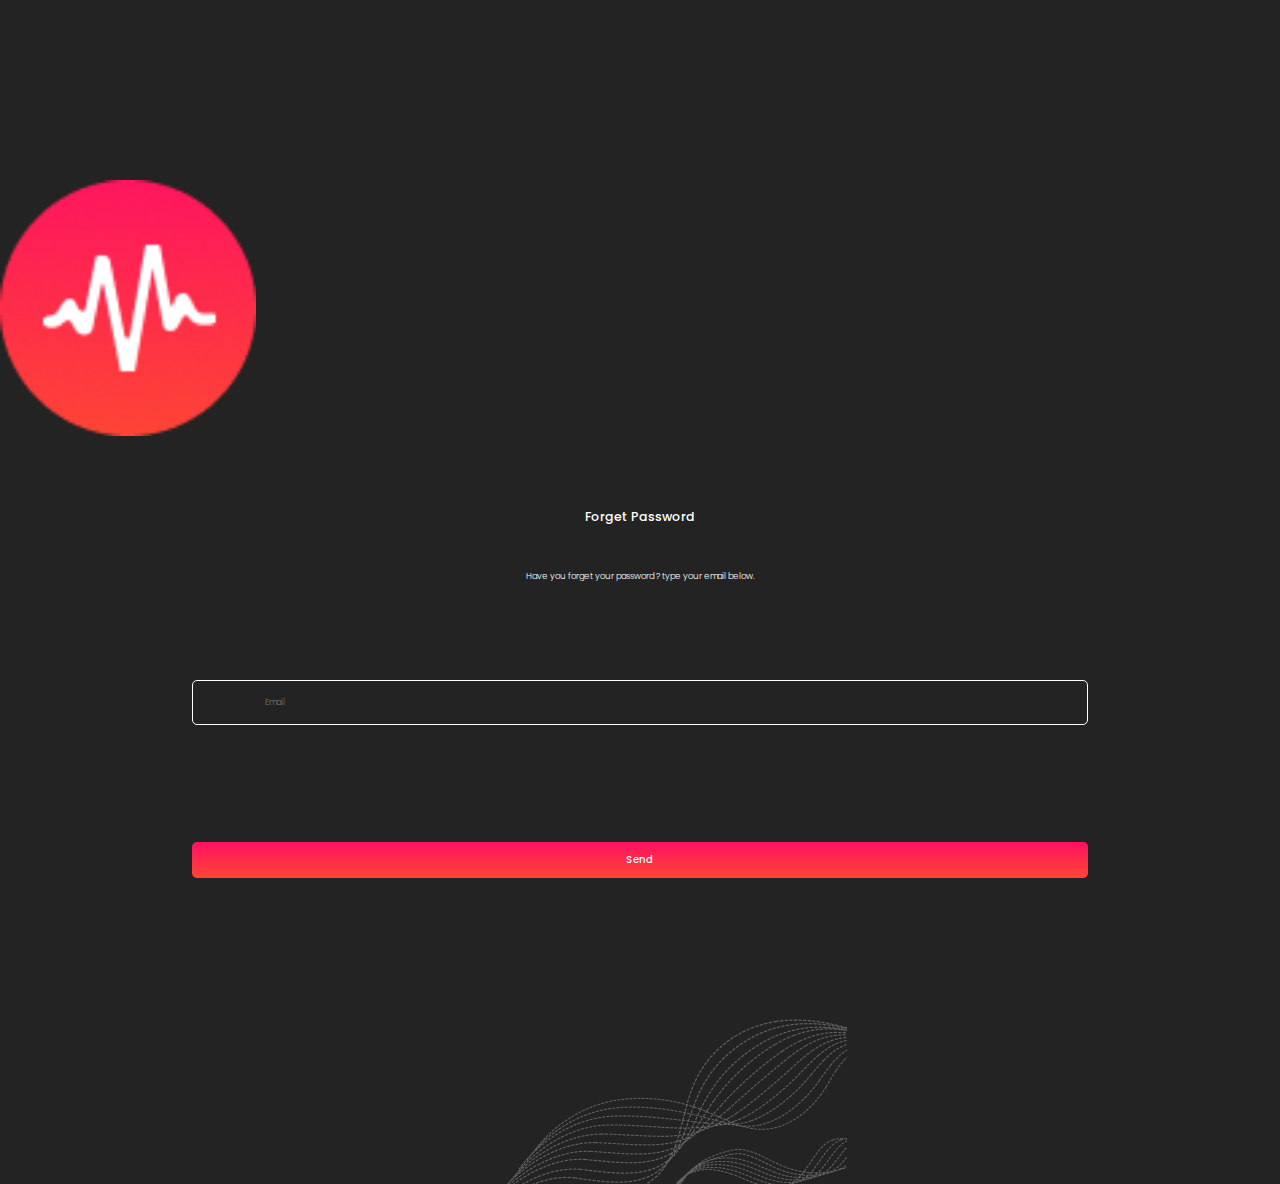
<file: root/layouts/forget_password.html>
<!DOCTYPE html>
<html lang="en">
  <head>
    <meta charset="UTF-8" />
    <meta http-equiv="X-UA-Compatible" content="IE=edge" />
    <meta name="viewport" content="width=device-width, initial-scale=1.0" />
    <title>Music Beats</title>
    <link rel="stylesheet" href="../sass/main.css" />
  </head>
  <body>
    <header class="header">
      <img
        class="header__logo"
        src="../assests/logo/Logo.png"
        alt="Logo Music Beats"
      />
    </header>
    <main>
      <form action="" class="form">
        <label class="form__label"> Forget Password</label>
        <p class="form__paragraph--forget_password">
          Have you forget your password ? type your email below.
        </p>
        <input class="form__input" type="email" placeholder="Email" />
        <button
          type="submit"
          class="form__button form__button--background-secundary"
        >
          Send
        </button>
      </form>
    </main>
    <footer class="footer">
      <div class="background__img"></div>
    </footer>
  </body>
</html>
</file>
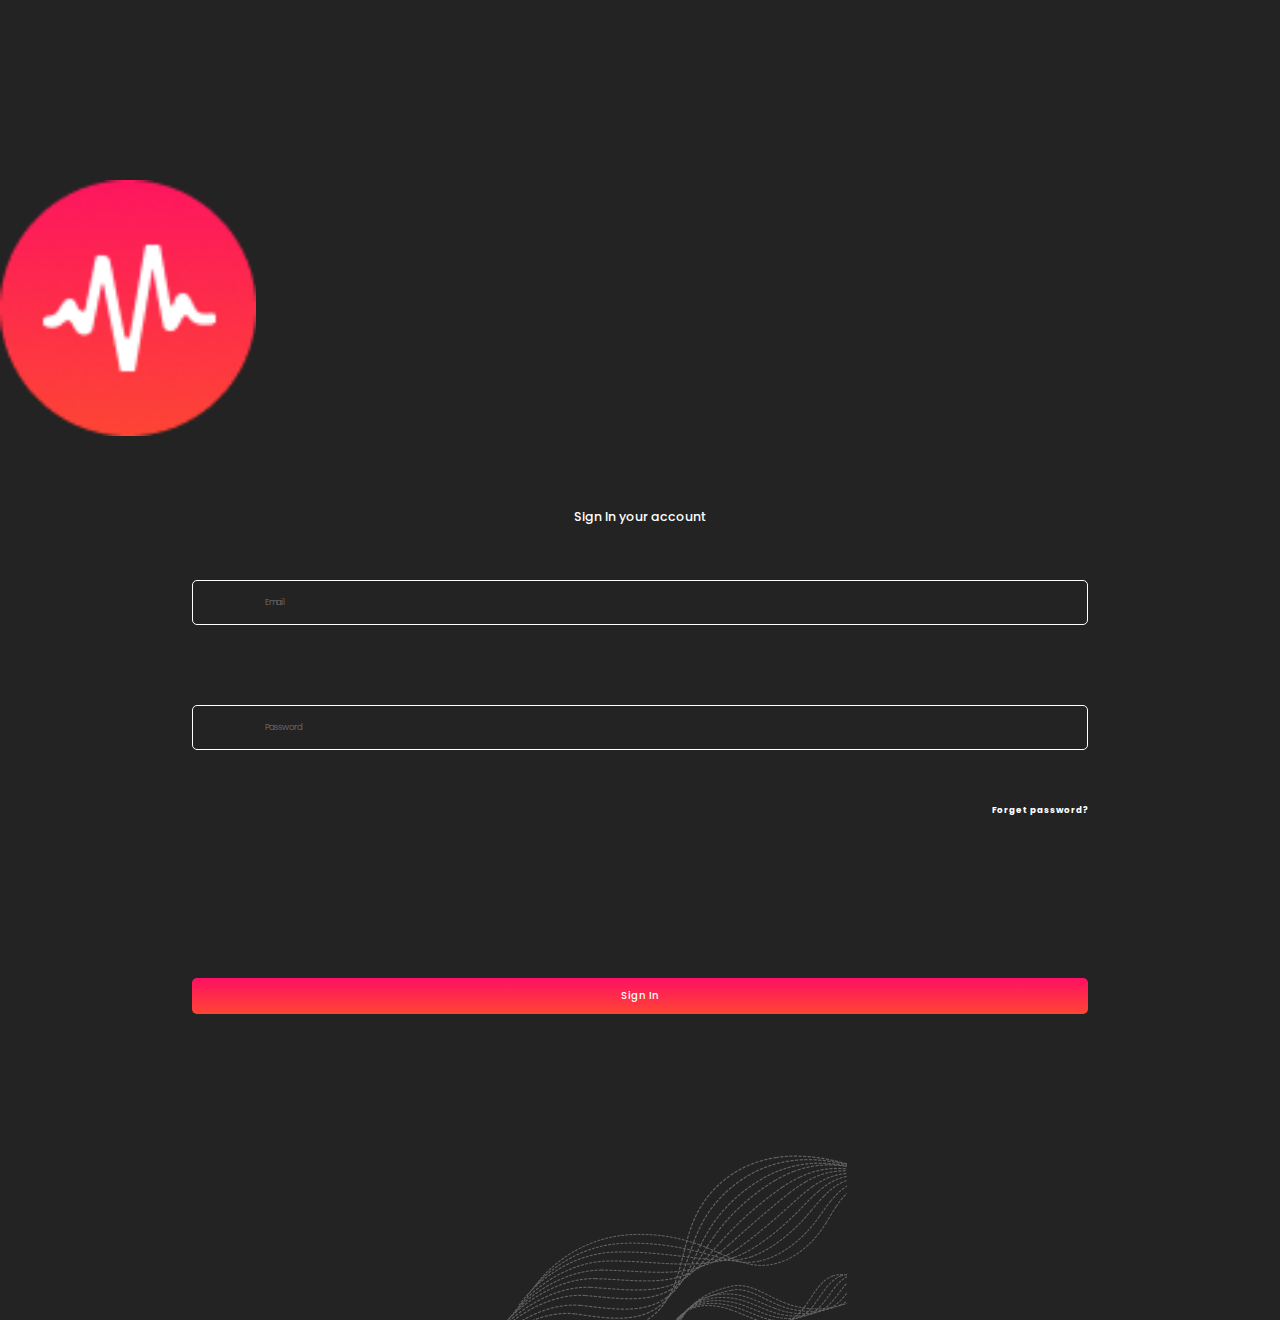
<file: root/layouts/sign_in_form.html>
<!DOCTYPE html>
<html lang="en">
  <head>
    <meta charset="UTF-8" />
    <meta http-equiv="X-UA-Compatible" content="IE=edge" />
    <meta name="viewport" content="width=device-width, initial-scale=1.0" />
    <title>Document</title>
    <link rel="stylesheet" href="../sass/main.css" />
  </head>
  <body>
    <header class="header">
      <img class="header__logo" src="../assests/Logo.png" alt="" />
    </header>

    <main>
      <form class="form" action="">
        <label class="form__label">Sign In your account</label>
        <input class="form__input" type="email" placeholder="Email" />
        <input class="form__input" type="password" placeholder="Password" />
        <p class="form__paragraph--sign_in">Forget password?</p>
        <button class="form__button form__button--background-secundary">
          Sign In
        </button>
      </form>
    </main>
    <footer class="footer">
      <div class="background__img"></div>
    </footer>
  </body>
</html>
</file>
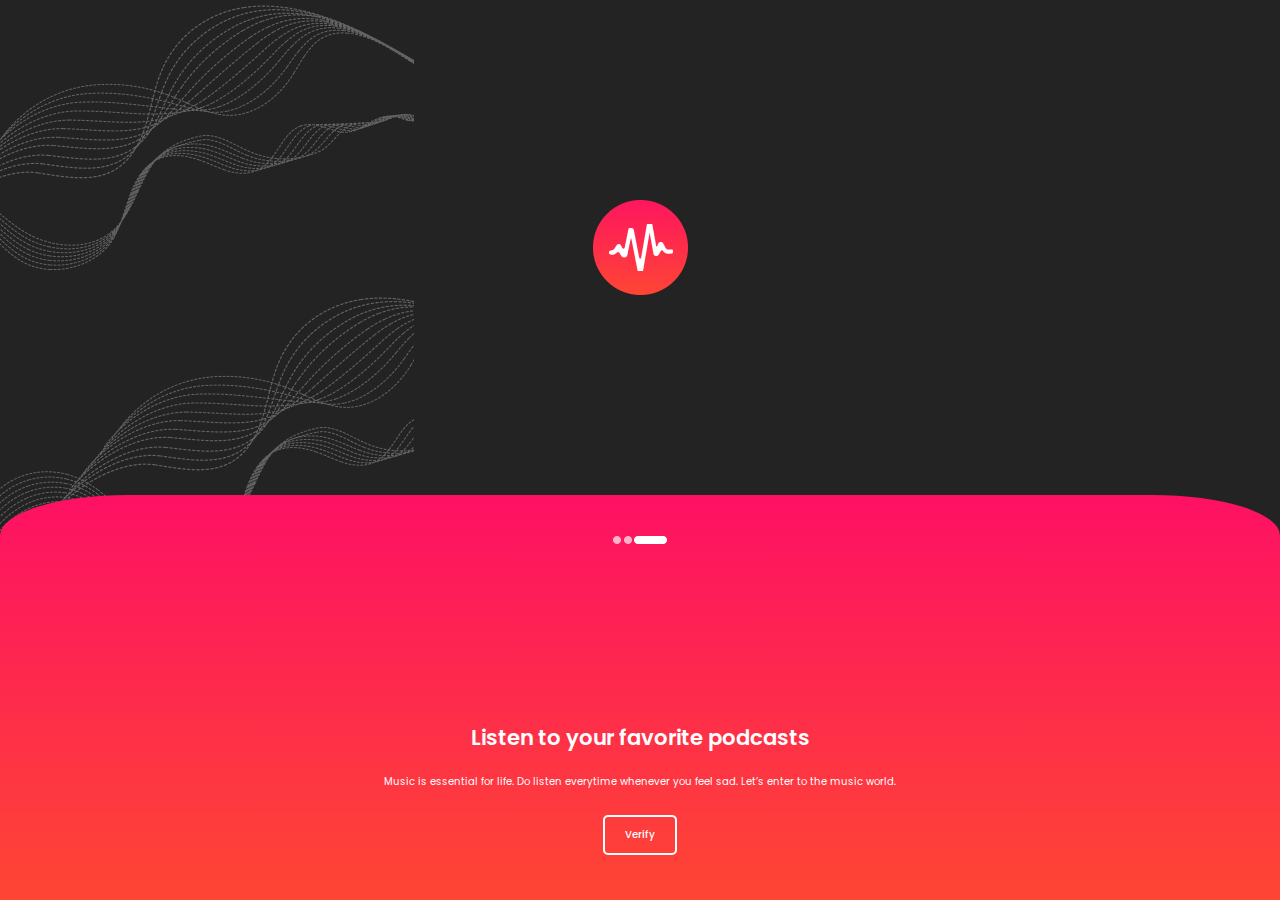
<file: root/layouts/splash_screen_1.html>
<!DOCTYPE html>
<html lang="en">
  <head>
    <meta charset="UTF-8" />
    <meta http-equiv="X-UA-Compatible" content="IE=edge" />
    <meta name="viewport" content="width=device-width, initial-scale=1.0" />
    <link rel="stylesheet" href="../sass/main.css" />
    <title>Music Beats</title>
  </head>
  <body>
    <div class="splash">
      <div class="splash__logo__container">
        <img src="../assests/logo/Logo.png" alt="Logo" />
      </div>

      <div class="verify__container">
        <div class="verify__container__slider slider">
          <img src="../assests/img/Slider_1.png" alt="" />
          <img src="../assests/img/Slider_2.png" alt="" />
          <img src="../assests/img/Slider_3.png" alt="" />
        </div>
        <h2>Listen to your favorite podcasts</h2>
        <p>
          Music is essential for life. Do listen everytime whenever you feel
          sad. Let’s enter to the music world.
        </p>
        <button class="form__button form__button--border-white">Verify</button>
      </div>
    </div>
  </body>
</html>
</file>
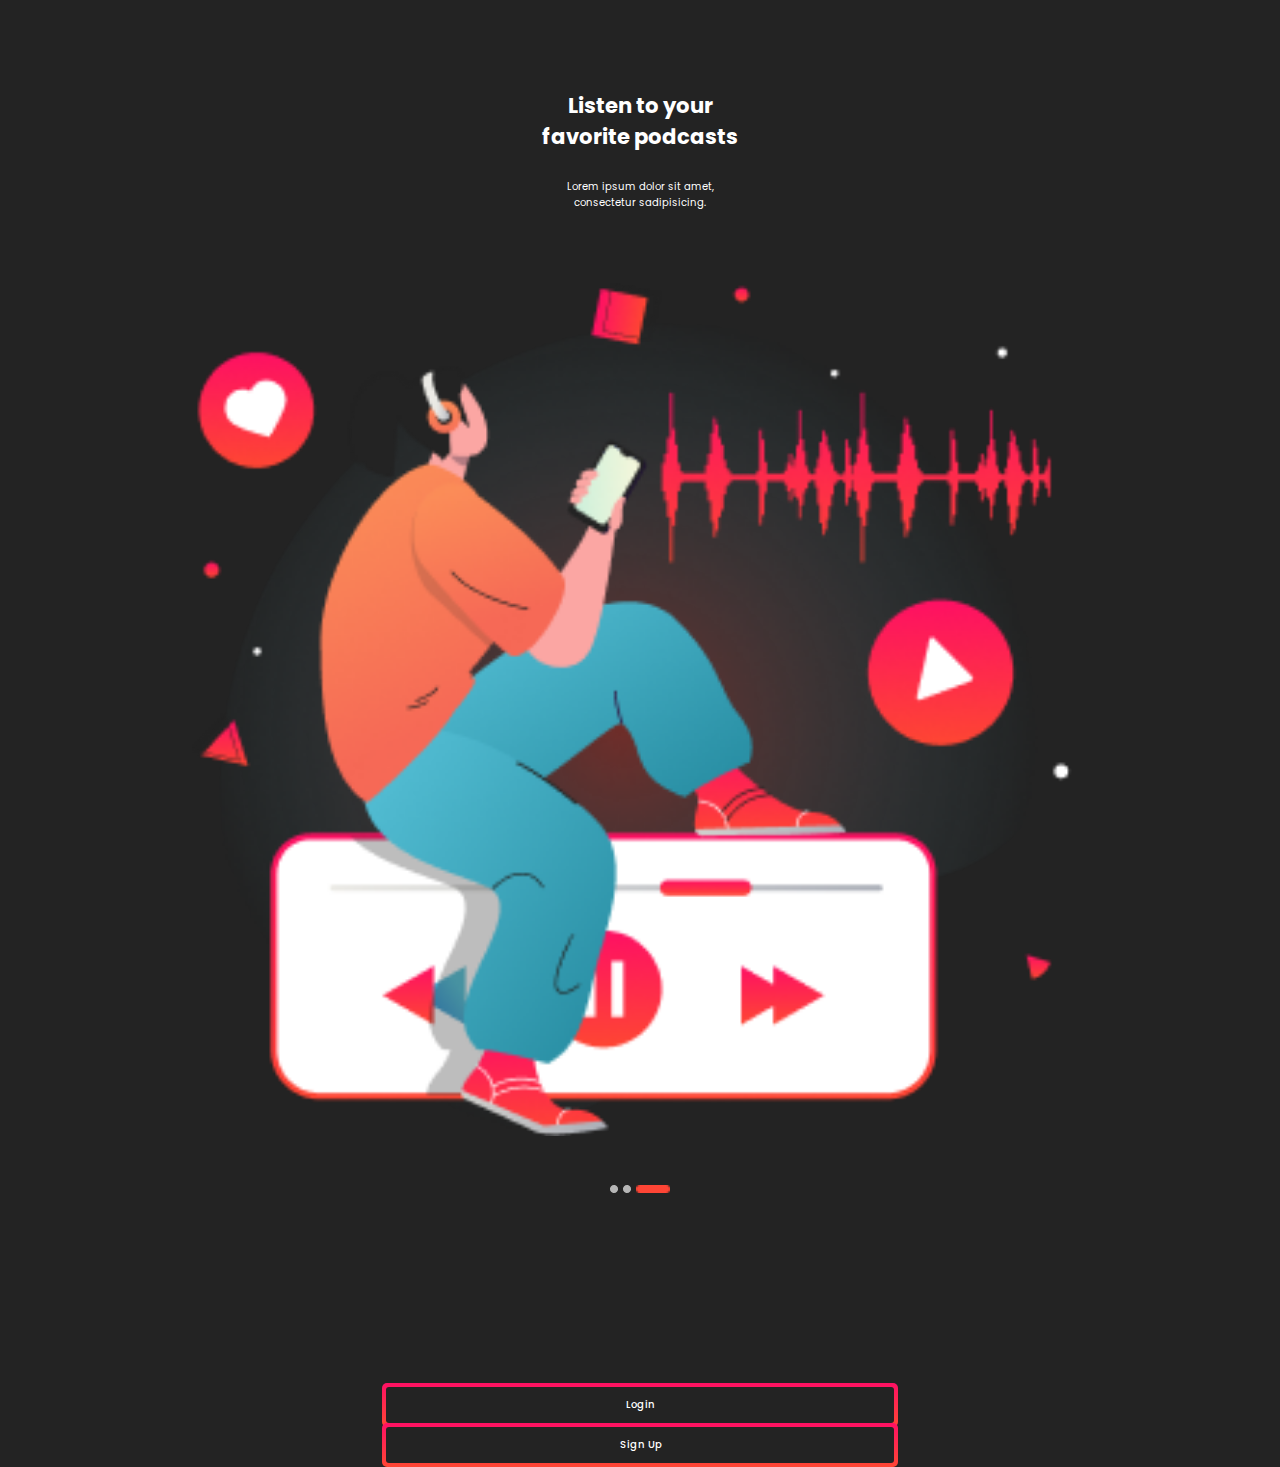
<file: root/layouts/splash_screen_2.html>
<!DOCTYPE html>
<html lang="en">

<head>
    <meta charset="UTF-8">
    <meta http-equiv="X-UA-Compatible" content="IE=edge">
    <meta name="viewport" content="width=device-width, initial-scale=1.0">
    <link rel="stylesheet" href="../sass/main.css">
    <title>Document</title>
</head>

<body class="body">
    <header class="header">
        <h3 class="header__title">Listen to your <br> favorite podcasts</h3>
        <p class="header__paragraph">Lorem ipsum dolor sit amet, <br> consectetur sadipisicing.</p>
    </header>

    <div class="image">
        <img class="image__photo" src="../assests/img/splash_play.png" alt="">
    </div>

    <div class="footer">
        <div class="footer__container">
            <img src="../assests/img/Slider_1.png" alt="" />
            <img src="../assests/img/Slider_1.png" alt="" />
            <img src="../assests/img/Slider_ rectangle_1.png" alt="" />
        </div>
        <div class="footer__buttons">
            <button class="form__button form__button--border-secundary footer--width">Login</button>
            <button class="form__button form__button--border-secundary footer--width">Sign Up</button>
        </div>

    </div>


</body>

</html>
</file>
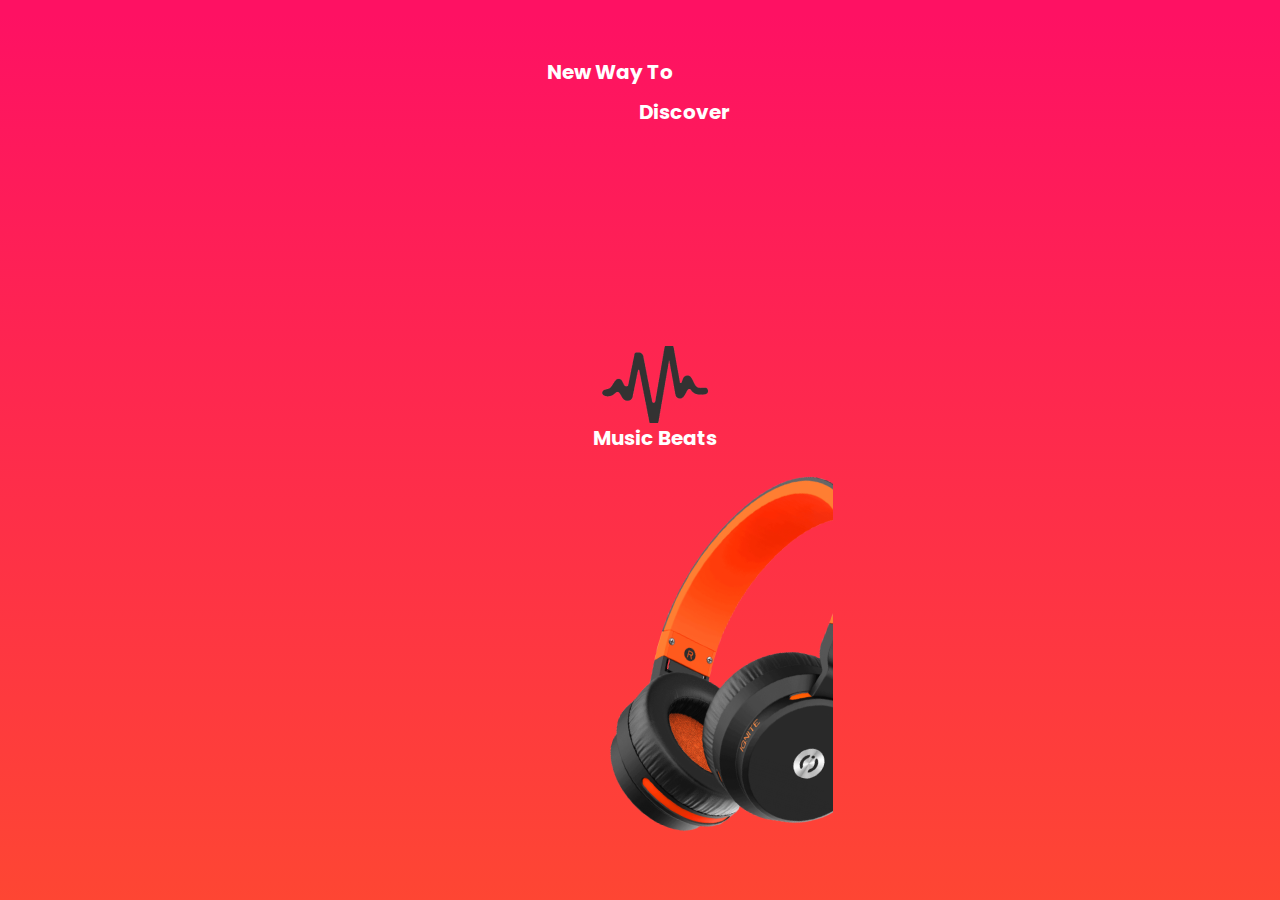
<file: root/layouts/splash_screen_3.html>
<!DOCTYPE html>
<html lang="en">
  <head>
    <meta charset="UTF-8" />
    <meta http-equiv="X-UA-Compatible" content="IE=edge" />
    <meta name="viewport" content="width=device-width, initial-scale=1.0" />
    <title>Music Beats</title>
    <link rel="stylesheet" href="../sass/main.css" />
  </head>
  <body class="container_splash3">
    <header>
      <h2 class="title">New Way To <span>Discover</span></h2>
    </header>
    <main class="principal">
      <div class="principal__div">
        <img src="../assests/logo/Logo_2.png" alt="Logo Muusic beats" />
        <h1>Music Beats</h1>
      </div>

      <img
        class="principal__img"
        src="../assests/img/Headphones.png"
        alt="Headphones"
      />
    </main>
  </body>
</html>
</file>
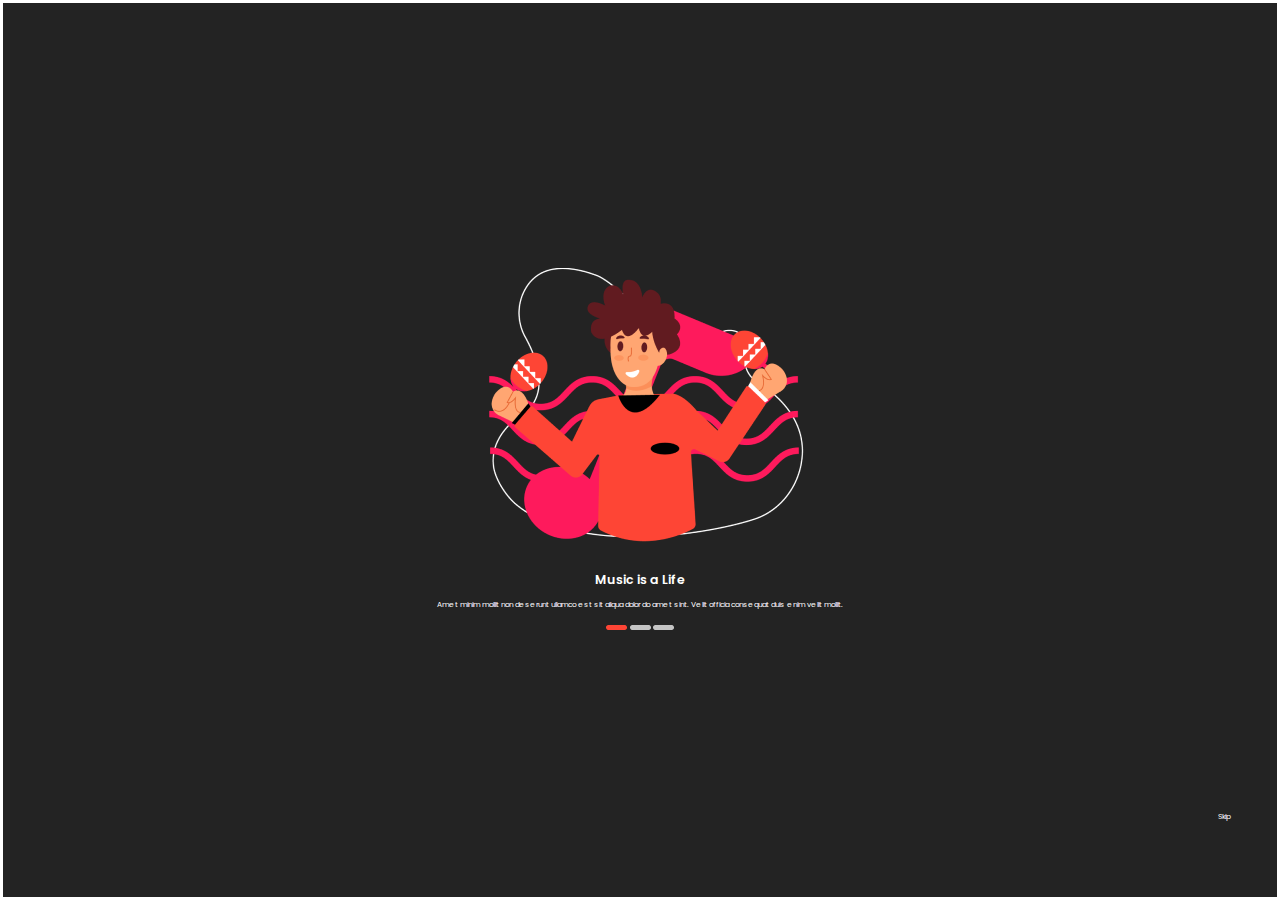
<file: root/layouts/walkthrough_1.html>
<!DOCTYPE html>
<html lang="en">
  <head>
    <meta charset="UTF-8" />
    <meta http-equiv="X-UA-Compatible" content="IE=edge" />
    <meta name="viewport" content="width=device-width, initial-scale=1.0" />
    <link rel="stylesheet" href="../sass/main.css" />
    <title>Music Beats</title>
  </head>
  <body>
    <div class="walkthrough__container">
      <div class="img__container">
        <img src="../assests/img/Maraquero_IMG.png" alt="" />
      </div>
      <h3>Music is a Life</h3>
      <p>
        Amet minim mollit non deserunt ullamco est sit aliqua dolor do amet
        sint. Velit officia consequat duis enim velit mollit.
      </p>
      <div class="walkthrough__container__slider slider">
        <img src="../assests/img/Slider_ rectangle_1.png" alt="" />
        <img src="../assests/img/Slider_ rectangle_2.png" alt="" />
        <img src="../assests/img/Slider_ rectangle_3.png" alt="" />
      </div>
      <p class="walkthrough__container__skip">Skip</p>
    </div>
  </body>
</html>
</file>
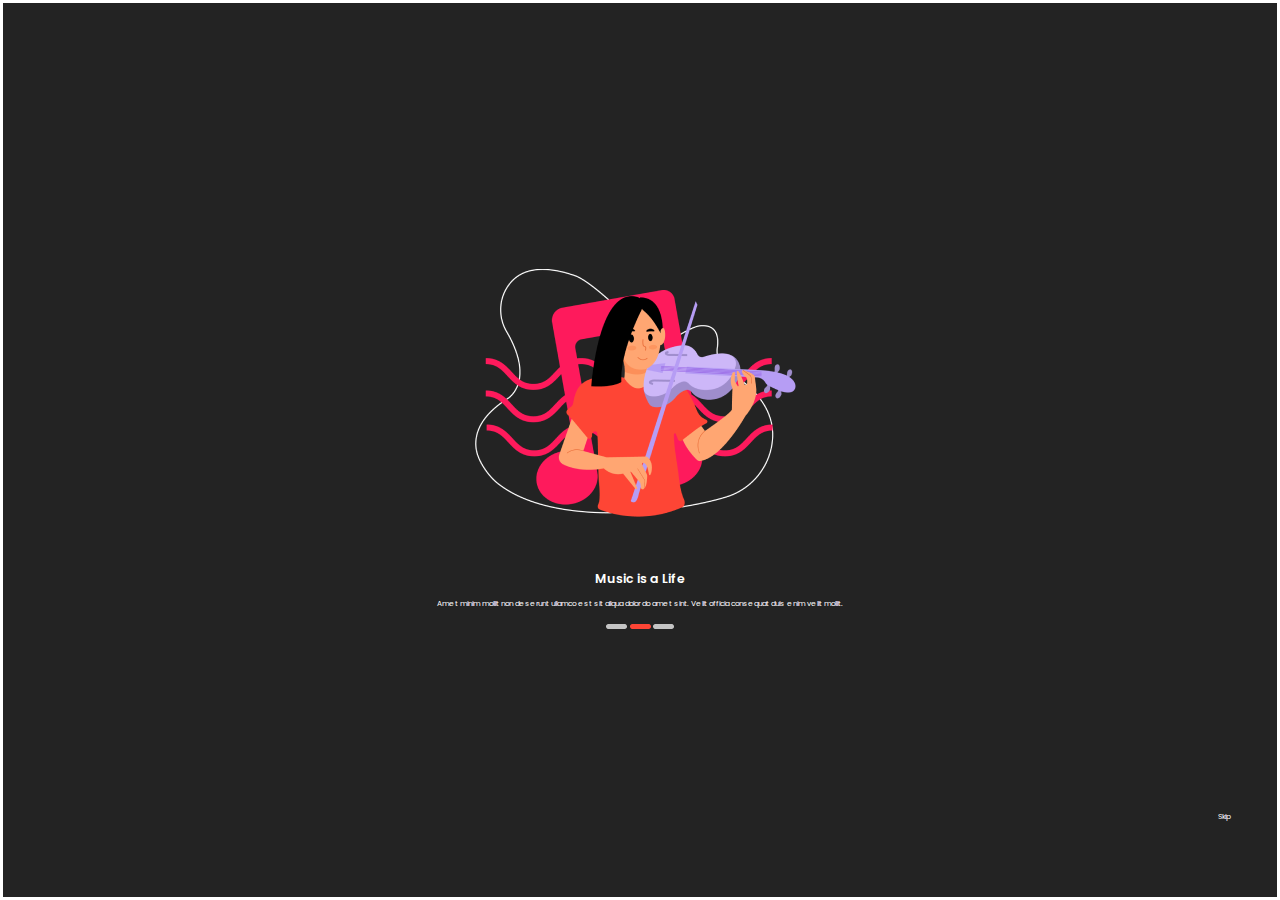
<file: root/layouts/walkthrough_2.html>
<!DOCTYPE html>
<html lang="en">
  <head>
    <meta charset="UTF-8" />
    <meta http-equiv="X-UA-Compatible" content="IE=edge" />
    <meta name="viewport" content="width=device-width, initial-scale=1.0" />
    <link rel="stylesheet" href="../sass/main.css" />
    <title>Music Beats</title>
  </head>
  <body>
    <div class="walkthrough__container">
      <div class="img__container">
        <img src="../assests/img/Violinista_IMG.png" alt="" />
      </div>
      <h3>Music is a Life</h3>
      <p>
        Amet minim mollit non deserunt ullamco est sit aliqua dolor do amet
        sint. Velit officia consequat duis enim velit mollit.
      </p>
      <div class="walkthrough__container__slider slider">
        <img src="../assests/img/Slider_ rectangle_2.png" alt="" />
        <img src="../assests/img/Slider_ rectangle_1.png" alt="" />
        <img src="../assests/img/Slider_ rectangle_3.png" alt="" />
      </div>
      <p class="walkthrough__container__skip">Skip</p>
    </div>
  </body>
</html>
</file>
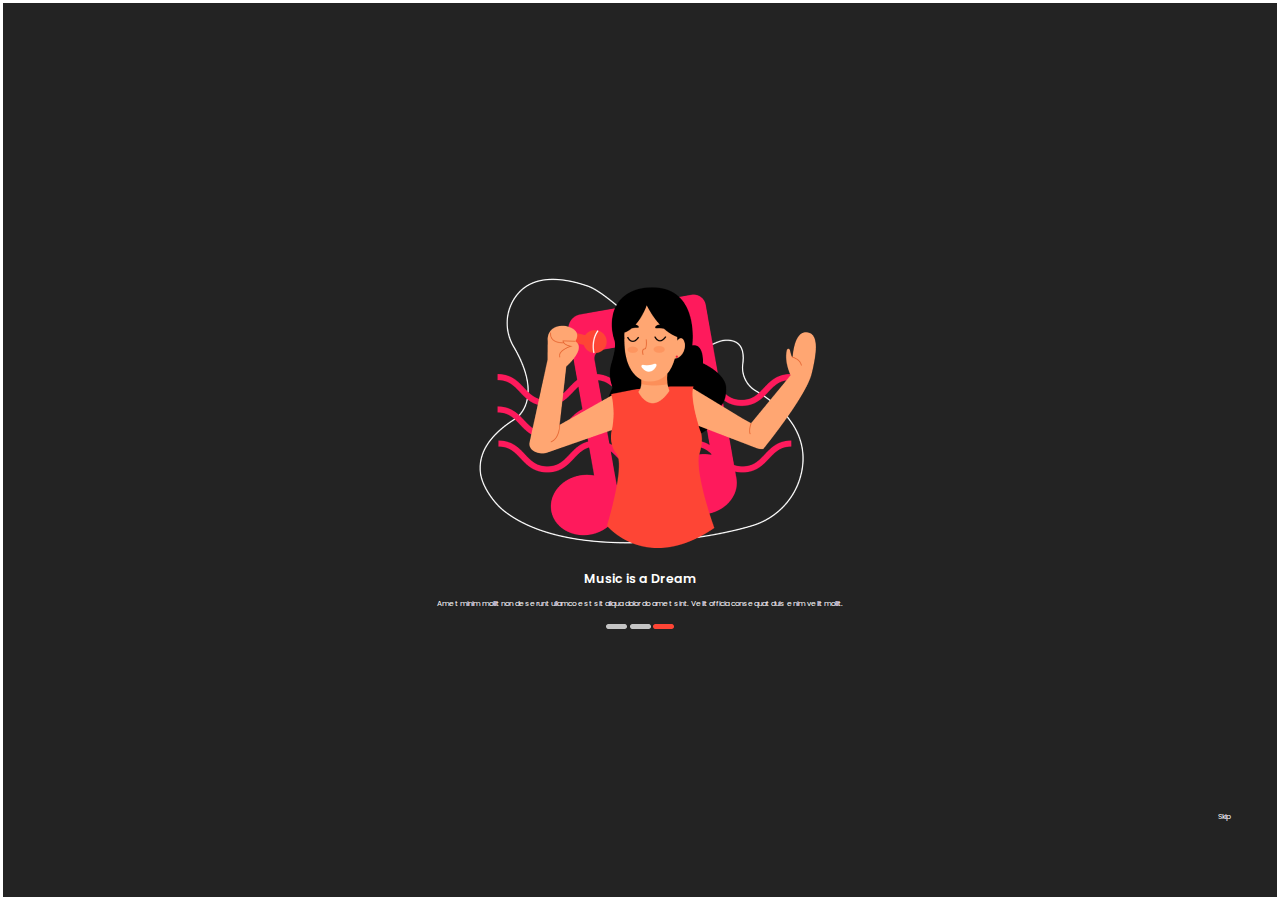
<file: root/layouts/walkthrough_3.html>
<!DOCTYPE html>
<html lang="en">
  <head>
    <meta charset="UTF-8" />
    <meta http-equiv="X-UA-Compatible" content="IE=edge" />
    <meta name="viewport" content="width=device-width, initial-scale=1.0" />
    <title>Music Beats</title>
    <link rel="stylesheet" href="../sass/main.css" />
  </head>
  <body>
    <main class="walkthrough__container">
      <div>
        <img class="img__container" src="../assests/img/Happy_Women.png" alt="" />
      </div>
        <h3>Music is a Dream</h3>
        <p>
          Amet minim mollit non deserunt ullamco est sit aliqua dolor do amet
          sint. Velit officia consequat duis enim velit mollit.
        </p>

      <div class="walkthrough__container__slider slider">
        <img src="../assests/img/Slider_ rectangle_2.png" alt="" />
        <img src="../assests/img/Slider_ rectangle_3.png" alt="" />
        <img src="../assests/img/Slider_ rectangle_1.png" alt="" />
      </div>

      <p class="walkthrough__container__skip">Skip</p>
    </main>
  </body>
</html>
</file>
<file: root/sass/main.css>
@import url("https://fonts.googleapis.com/css2?family=Open+Sans:wght@300&family=Poppins:wght@300;400&family=Roboto+Mono&family=Roboto:wght@700&display=swap");
/* SIZES */
@import url("https://fonts.googleapis.com/css2?family=Open+Sans:wght@300&family=Poppins:wght@300;400&family=Roboto+Mono&family=Roboto:wght@700&display=swap");
* {
  margin: 0;
  padding: 0;
  box-sizing: inherit;
}

html {
  font-size: 62.5%;
  box-sizing: border-box;
}

body {
  background-color: #232323;
  color: #ffffff default;
}

.form__button {
  font-family: "poppins", sans-serif;
  font-weight: 500;
  font-size: 1rem;
  color: #ffffff;
  border-radius: 5px;
  padding: 1rem 2rem;
  display: flex;
  align-items: center;
  justify-content: center;
}
.form__button--border-white {
  border: 2px solid #fff;
  background: transparent;
}
.form__button--border-secundary {
  border: 2px solid transparent;
  background: #232323;
  background-clip: padding-box;
  position: relative;
}
.form__button--border-secundary::before {
  background-image: linear-gradient(180deg, #fe1163 1.62%, #fe4633 100%);
  border-radius: 5px;
  bottom: -4px;
  content: "";
  left: -4px;
  position: absolute;
  right: -4px;
  top: -4px;
  z-index: -1;
}
.form__button--background-secundary {
  background: linear-gradient(180deg, #fe1163 1.62%, #fe4633 100%);
  color: #ffffff;
  border: none;
}

.header {
  display: flex;
  justify-content: center;
}
.header__logo {
  -webkit-margin-before: 10vh;
          margin-block-start: 10vh;
  width: 20vw;
  height: 20vw;
}

.form {
  -webkit-margin-before: 5vh;
          margin-block-start: 5vh;
  display: grid;
  grid-template-columns: 70vw;
  justify-content: center;
}
.form__label {
  font-family: "poppins", sans-serif;
  font-weight: 500;
  font-size: 1.25rem;
  color: #ffffff;
  margin: 0 auto;
}
.form__input {
  -webkit-margin-before: 6%;
          margin-block-start: 6%;
  -webkit-margin-after: 3%;
          margin-block-end: 3%;
  font-family: "poppins", sans-serif;
  font-weight: 300;
  font-size: 0.87rem;
  color: #7a7a7a;
  -webkit-padding-start: 8%;
          padding-inline-start: 8%;
  height: 5vh;
  border-radius: 5px;
  background: none;
  border: 1px solid #ffffff;
}
.form__paragraph {
  font-family: "poppins", sans-serif;
  font-weight: 700;
  font-size: 0.87rem;
  color: #ffffff;
  margin: 0 auto;
  width: 100%;
  -webkit-margin-before: 3%;
          margin-block-start: 3%;
  -webkit-margin-after: 8%;
          margin-block-end: 8%;
}
.form__paragraph a {
  text-decoration: none;
  color: #fe1163;
}

.footer {
  width: 100vw;
  height: 52vh;
  margin: 0%;
  display: flex;
  justify-content: flex-end;
  align-items: flex-end;
}

.background__img {
  overflow: hidden;
  background-position: bottom;
  -o-object-fit: cover;
     object-fit: cover;
  background-repeat: no-repeat;
  height: 27vh;
  width: 100vw;
  background-image: url("../assests/img/Design_Lines_Forms.png");
}

.background__color__black {
  background-color: black;
}

.background__color__degradate {
  background-color: orange;
  border: 3px solid white;
}

/* export {
  background__color__black,
  background__color__degradate
} */
.form__paragraph--forget_password {
  font-family: "poppins", sans-serif;
  font-weight: 300;
  font-size: 0.87rem;
  color: #ffffff;
  line-height: 1.1rem;
  margin: 5% 13%;
  text-align: center;
}
.form__button--background-secundary {
  margin-top: 10%;
}

.form__paragraph--sign_in {
  font-family: "poppins", sans-serif;
  font-weight: 700;
  font-size: 0.87rem;
  color: #ffffff;
  margin: 0 0 0 58%;
  -webkit-margin-before: 3%;
          margin-block-start: 3%;
  -webkit-margin-after: 8%;
          margin-block-end: 8%;
  text-align: right;
}

.form__paragraph--sign_up {
  font-family: "poppins", sans-serif;
  font-weight: 700;
  font-size: 0.87rem;
  color: #ffffff;
  margin: 0 auto;
  width: 100%;
  -webkit-margin-before: 3%;
          margin-block-start: 3%;
  -webkit-margin-after: 8%;
          margin-block-end: 8%;
  text-align: center;
}
.form__paragraph--sign_up a {
  text-decoration: none;
  color: #fe1163;
}

.splash {
  align-items: center;
  background: #232323;
  background-image: url("../assests/img/Design_Lines.png");
  background-repeat: no-repeat;
  display: flex;
  flex-direction: column;
  justify-content: space-between;
  height: 100vh;
  -o-object-fit: cover;
     object-fit: cover;
  width: 100vw;
}

.splash__logo__container {
  display: flex;
  flex-direction: row;
  justify-content: space-between;
  align-items: center;
  background: transparent;
  height: 55vh;
}

.verify__container {
  align-items: center;
  background: linear-gradient(180deg, #fe1163 1.62%, #fe4633 100%);
  border-radius: 10% 10% 0 0;
  display: flex;
  flex-direction: column;
  justify-content: space-evenly;
  height: 45vh;
  padding: 1.93rem 1.9rem;
  width: 100%;
}
.verify__container h2 {
  font-family: "poppins", sans-serif;
  font-weight: 600;
  font-size: 2.12rem;
  color: #ffffff;
}
.verify__container p {
  font-family: "poppins", sans-serif;
  font-weight: 400;
  font-size: 1rem;
  color: #ffffff;
}
.verify__container button {
  margin: 0.5rem;
}

.verify__container__slider {
  align-self: center;
  background-color: transparent;
  gap: 0.5rem;
  height: 40%;
  margin: 0 0 2rem 0;
}

.header {
  margin: 10vh auto 8vh auto;
  display: flex;
  flex-direction: column;
  justify-content: center;
  text-align: center;
}
.header__title {
  font-family: "poppins", sans-serif;
  font-weight: 2rem;
  font-size: 2.12rem;
  color: #ffffff;
  -webkit-margin-after: 3vh;
          margin-block-end: 3vh;
}
.header__paragraph {
  font-family: "poppins", sans-serif;
  font-weight: 1.2rem;
  font-size: 1rem;
  color: #ffffff;
}

.image {
  display: flex;
  flex-direction: row;
  justify-content: space-between;
}
.image__photo {
  width: 70vw;
  margin: 0 auto;
}

.footer {
  -webkit-margin-before: 1vh;
          margin-block-start: 1vh;
  -webkit-padding-before: 5%;
          padding-block-start: 5%;
  height: 33vh;
  display: flex;
  flex-direction: column;
  justify-content: center;
  align-items: center;
}
.footer__container {
  -webkit-margin-after: 15%;
          margin-block-end: 15%;
  display: flex;
  flex-direction: row;
  justify-content: space-between;
  gap: 0.5rem;
}
.footer__buttons {
  display: flex;
  flex-direction: column;
  justify-content: space-between;
  align-items: center;
  gap: 30%;
}
.footer--width {
  width: 40vw;
}

.container_splash3 {
  width: 100vw;
  height: 100vh;
  display: flex;
  flex-direction: column;
  justify-content: space-around;
  align-items: center;
  background: linear-gradient(180deg, #fe1163 1.62%, #fe4633 100%);
}

.title {
  font-family: "poppins", sans-serif;
  font-size: 2rem;
  color: #fff;
  margin-top: 10%;
  margin-left: 8%;
  line-height: 4rem;
}

.title span {
  padding-left: 45%;
}

.principal {
  margin-top: 12%;
  font-family: "poppins", sans-serif;
  font-size: 1rem;
  color: #fff;
}

.principal__div {
  display: flex;
  flex-direction: column;
  justify-content: space-around;
  align-items: center;
  margin-left: 12%;
}

.principal__img {
  margin: -10% 0% 0% 25%;
}

.walkthrough__container {
  display: flex;
  flex-direction: column;
  justify-content: center;
  align-items: center;
  width: 100vw;
  height: 100vh;
  position: relative;
  padding: 0 2.93rem;
  border: 3px solid white;
}
.walkthrough__container h3 {
  font-family: "poppins", sans-serif;
  font-weight: 600;
  font-size: 1.25rem;
  color: #ffffff;
  margin: 2rem 0 0 0;
}
.walkthrough__container p {
  font-family: "poppins", sans-serif;
  font-weight: 400;
  font-size: 0.75rem;
  color: #ffffff;
  text-align: center;
  margin: 1rem 0 1rem 0;
}
.walkthrough__container__skip {
  position: absolute;
  bottom: 64px;
  right: 47px;
}

.walkthrough__container {
  display: flex;
  flex-direction: column;
  justify-content: center;
  align-items: center;
  width: 100vw;
  height: 100vh;
  position: relative;
  padding: 0 2.93rem;
  border: 3px solid white;
}
.walkthrough__container h3 {
  font-family: "poppins", sans-serif;
  font-weight: 600;
  font-size: 1.25rem;
  color: #ffffff;
  margin: 2rem 0 0 0;
}
.walkthrough__container p {
  font-family: "poppins", sans-serif;
  font-weight: 400;
  font-size: 0.75rem;
  color: #ffffff;
  text-align: center;
  margin: 1rem 0 1rem 0;
}
.walkthrough__container__skip {
  position: absolute;
  bottom: 64px;
  right: 47px;
}/*# sourceMappingURL=main.css.map */
</file>
